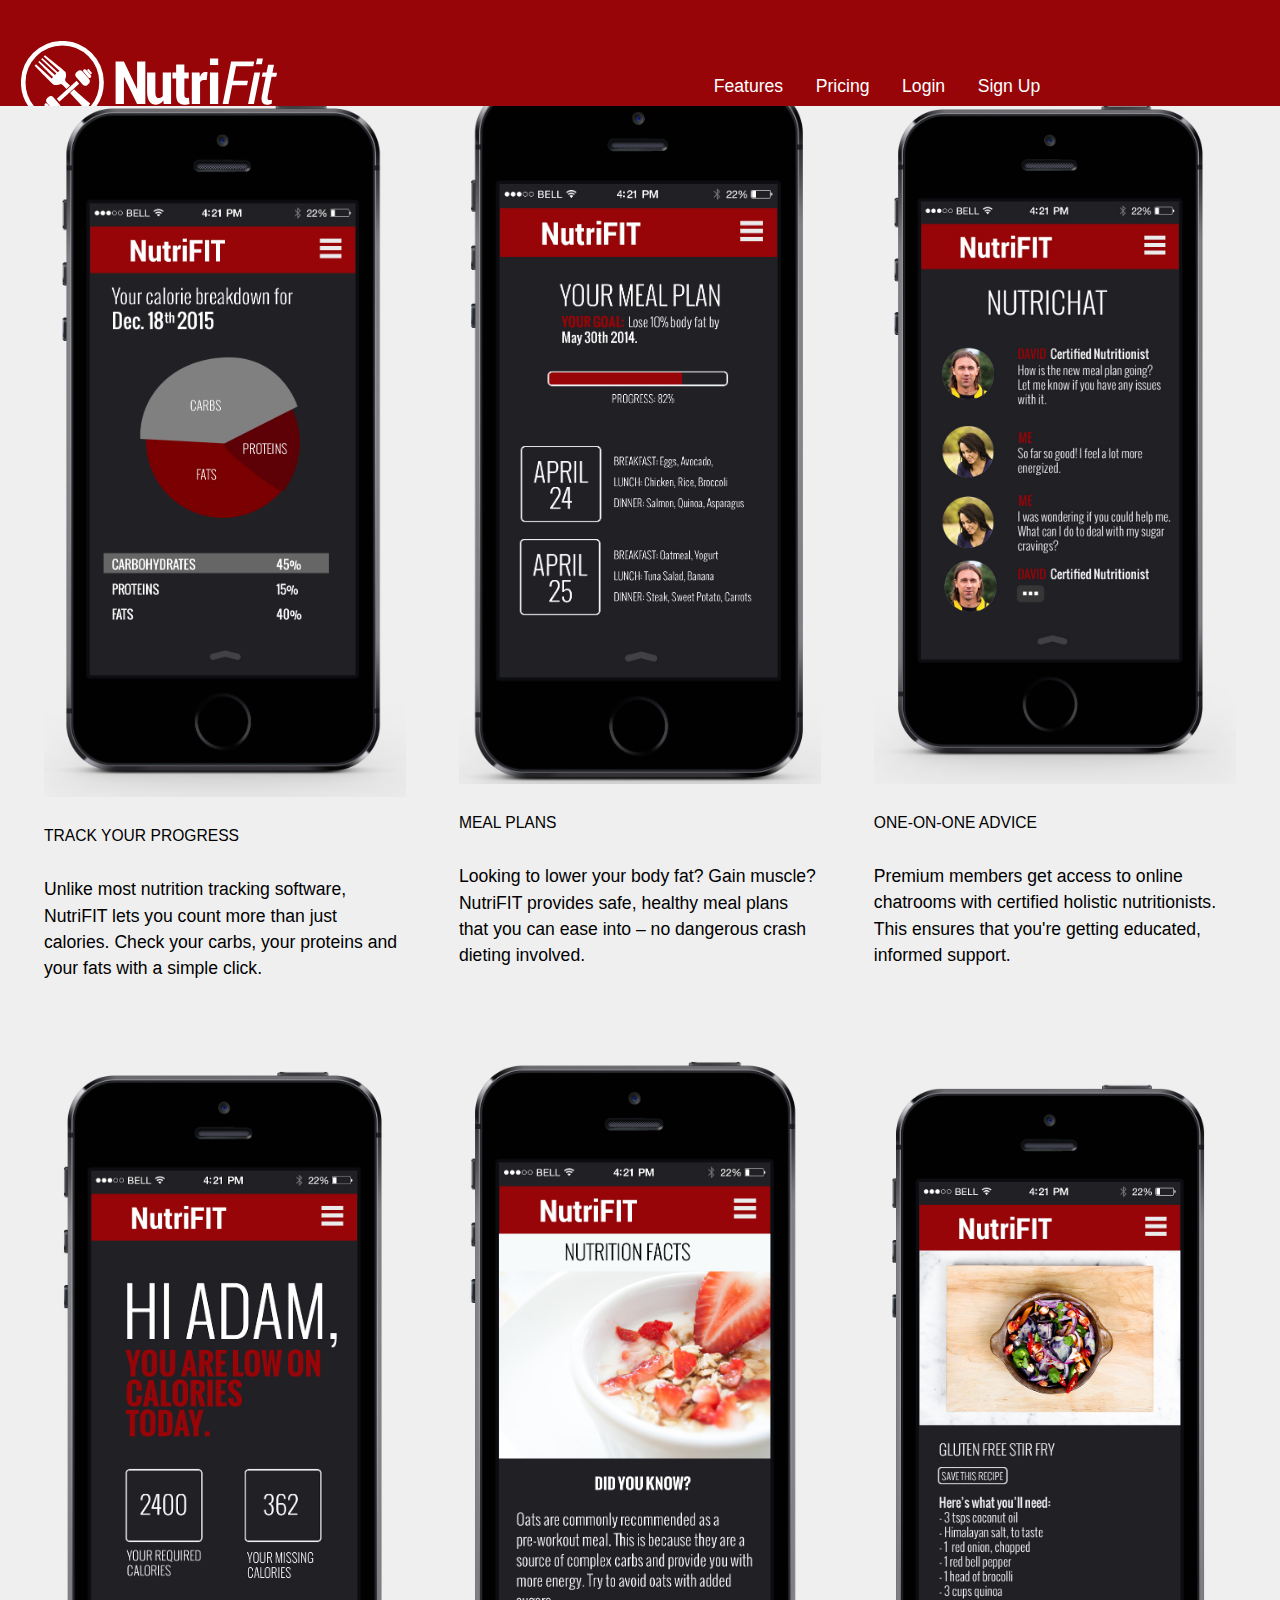
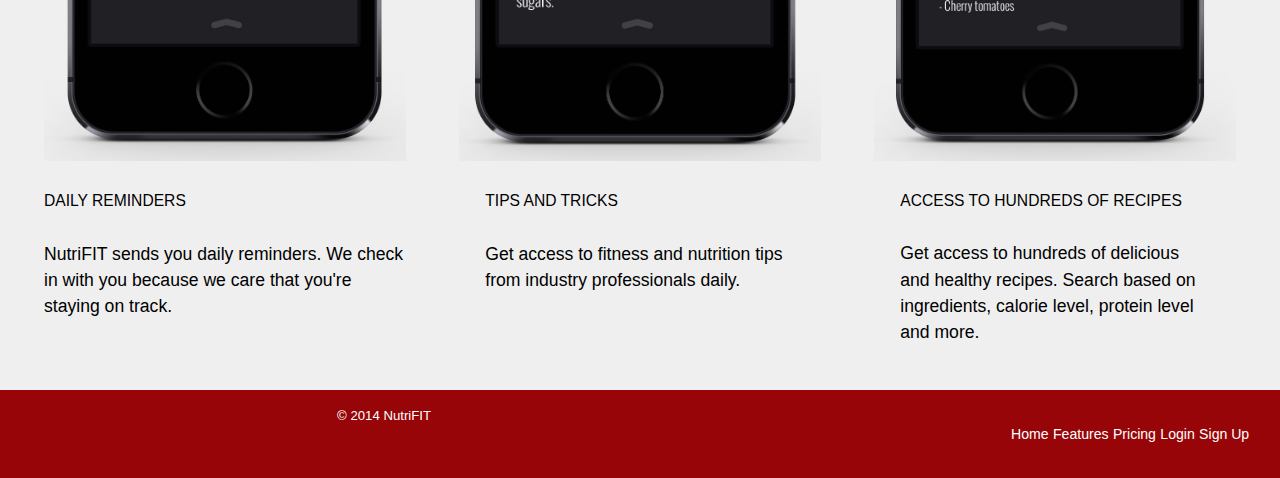
<file: features.html>
<!DOCTYPE html>
<html lang="en-ca">
<head>
  <meta charset="utf-8">
  <title>NutriFIT · The Cleaner Way To Get Fit!</title>
  <meta name="viewport" content="width=device-width,initial-scale=1">
  <link href="css/grid.css" rel="stylesheet">
  <link href="css/typography.css" rel="stylesheet">
  <link href="css/main.css" rel="stylesheet">
</head>
<body>

  <ul class="skip-links">
    <li><a href="#nav">Skip to Navigation</a></li>
    <li><a href="#main">Skip to the main content</a></li>
  </ul>

<header role="banner id="top" class="grid grid-middle section-dark masthead  pad-b-1-2">
  <div class="unit gutter-1-4 unit-xs-1-2 unit-s-1-2 unit-m-1-3 unit-l-1-3">

<div class="logo"> <a href="index.html"><img src="logos/logo.svg"> <alt="NutriFit Logo"></a></div>

  </div>

  <nav role="navigation" class="unit gutter-1-2 unit-xs-1 unit-s-1 unit-m-1-2 unit-l-1-2">
    <ul class="nav giga push-0">
      <li><a class="island-1-2" href="features.html">Features</a></li>
      <li><a class="island-1-2" href="pricing.html">Pricing</a></li>
      <li><a class="island-1-2" href="login.html">Login</a></li>
      <li><a class="island-1-2" href="signup.html">Sign Up</a></li>
    </ul>
  </nav>
</header>

<main role="main">


  <div class="grid section">

<div class="unit unit-xs-1 unit-s-1 unit-m-1- unit-l-1">
   <h2 class="push-0 pad-b">It's like having a nutritionist at your fingertips.</h2></div>

  <div class="unit unit-xs-1 unit-s-1 unit-m-1-2 unit-l-1-3">
      <figure class="gutter"><img class="img-flex" src="assets/mockups/progress.jpg"></figure><figcaption>
        <p class="milli gutter"><strong>TRACK YOUR PROGRESS</strong> <p><p class="gutter pad-b">Unlike most nutrition tracking software, NutriFIT lets you count more than just calories. Check your carbs, your proteins and your fats with a simple click.</p></figcaption>
    </div>

    <div class="unit unit-xs-1 unit-s-1 unit-m-1-2 unit-l-1-3">
      
      <figure class="gutter"><img class="img-flex" src="assets/mockups/mealplan.jpg"></figure>
      <figcaption>
        <p class="milli gutter"><strong>MEAL PLANS</strong> <p class="gutter pad-b">Looking to lower your body fat? Gain muscle? NutriFIT provides safe, healthy meal plans that you can ease into – no dangerous crash dieting involved. </p></figcaption>
    </div>

    <div class="unit unit-xs-1 unit-s-1 unit-m-1-2 unit-l-1-3">
      <figure class="gutter"><img class="img-flex" src="assets/mockups/nutrichatmockup.jpg"></figure>

        <figcaption><p class="milli gutter"><strong>ONE-ON-ONE ADVICE</strong> <p class="gutter pad-b">Premium members get access to online chatrooms with certified holistic nutritionists. This ensures that you're getting educated, informed support.</p></figcaption>
    </div>

      <div class="unit unit-xs-1 unit-s-1 unit-m-1-2 unit-l-1-3">
        <figure class="gutter pad-t"><img class="img-flex" src="assets/mockups/remindermockup.jpg"></figure>

        <figcaption><p class="milli gutter"><strong>DAILY REMINDERS</strong> <p class="gutter pad-b">NutriFIT sends you daily reminders. We check in with you because we care that you're staying on track.</p></figcaption>
    </div>

       <div class="unit unit-xs-1 unit-s-1 unit-m-1-2 unit-l-1-3">
    
        <figure class="gutter pad-t"><img class="img-flex" src="assets/mockups/tipsmockup.jpg"</figure>
        <figcaption><p class="milli pad-t gutter"><strong>TIPS AND TRICKS</strong> <p class="gutter">Get access to fitness and nutrition tips from industry professionals daily.</p></figcaption>
    </div>

 <div class="unit unit-xs-1 unit-s-1 unit-m-1-2 unit-l-1-3">
    
        <figure class="gutter pad-t"><img class="img-flex" src="assets/mockups/recipesmockup.jpg"</figure>
        <figcaption><p class="milli pad-t gutter"><strong>ACCESS TO HUNDREDS OF RECIPES</strong> <p class="gutter">Get access to hundreds of delicious and healthy recipes. Search based on ingredients, calorie level, protein level and more.</p></figcaption>
    </div>

    

  </div>

</main>

<footer role="contentinfo" class="grid island-1-2 section-dark">
  <div class="unit micro unit-xs-1 unit-s-1 unit-m-1-2 unit-l-1-3">
    <p class="copyright push-0">© 2014 NutriFIT
      <ul class="skip-links">
      <li><a href="#top">Back to top</a></li></ul>
    </p>
  </div>
  <div class="unit unit-xs-1 unit-s-1 unit-m-1-2 unit-l-2-3">
    <nav>
      <ul class="nav nav-footer milli push-0">
        <li><a href="index.html">Home</a></li>
        <li><a href="features.html">Features</a></li>
        <li><a href="pricing.html">Pricing</a></li>
        <li><a href="login.html">Login</a></li>
        <li><a href="signup.html">Sign Up</a></li>
      </ul>
    </nav>
  </div>
</footer>

</body>
</html>
</file>
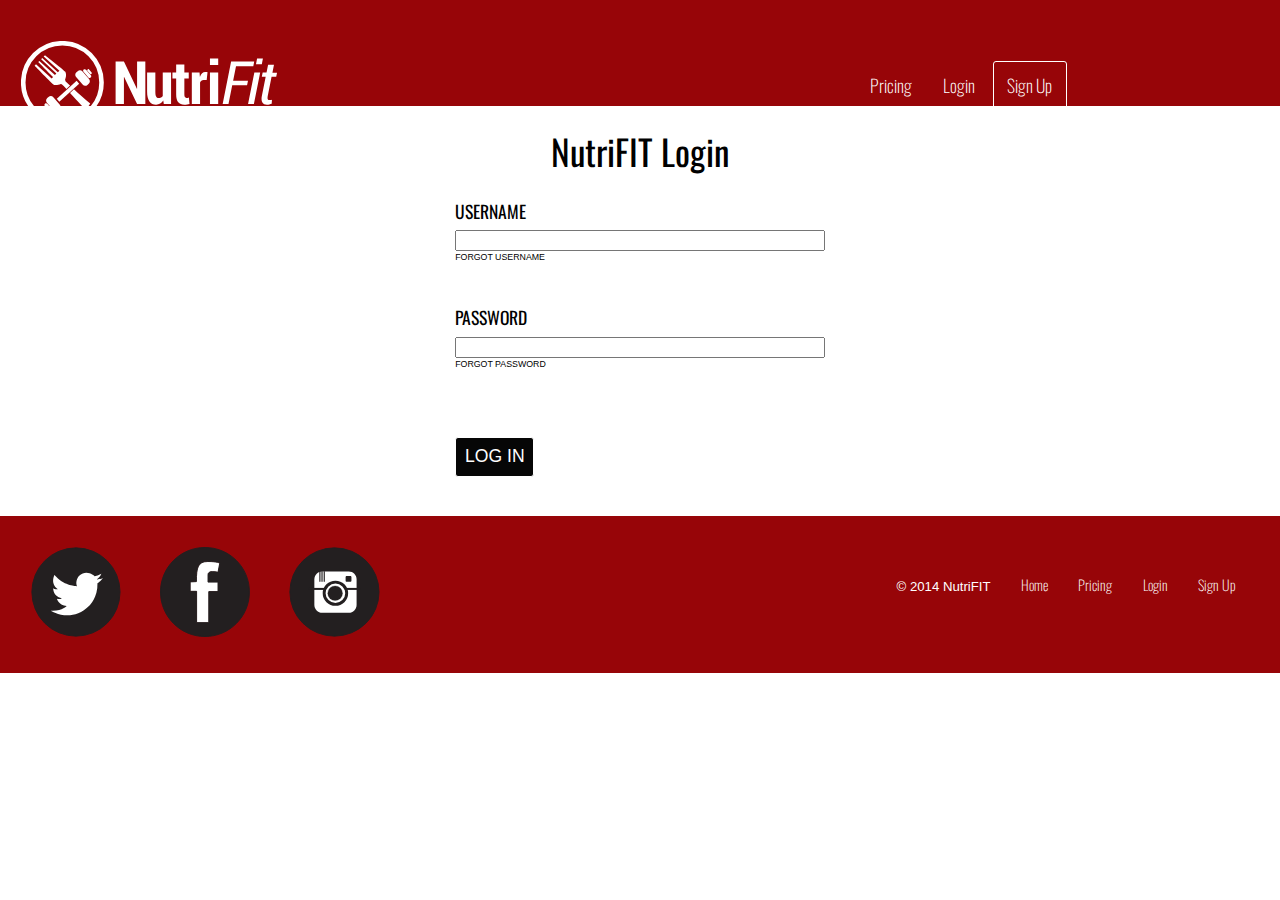
<file: login.html>
<!DOCTYPE html>
<html lang="en-ca">
<head>
  <meta charset="utf-8">
  <title>Login to Nutrifit · The Cleaner Way To Get Fit!</title>
  <meta name="viewport" content="width=device-width,initial-scale=1">
  <link href="css/grid.css" rel="stylesheet">
  <link href="css/typography.css" rel="stylesheet">
  <link href="css/main.css" rel="stylesheet">
  <link href='http://fonts.googleapis.com/css?family=Oswald:400,700,300' rel='stylesheet' type='text/css'>
</head>
<body>

    <form action="#" method="get" class="STYLE-NAME">

  <ul class="skip-links">
    <li><a href="#nav">Skip to Navigation</a></li>
    <li><a href="#main">Skip to the main content</a></li>
  </ul>

<header role="banner" id="top" class="grid grid-middle masthead pad-b-1-2">
  

  <div class="unit gutter-1-4 unit-xs-1-2 unit-s-1-2 unit-m-1-3 unit-l-1-3">

<div class="logo"> 
  <a href="index.html"><img src="logos/logo.svg" alt="NutriFit Logo"></a> 
</div>

  </div>

  <nav role="navigation" class="unit unit-xs-1 unit-s-1-2 unit-m-1-2 unit-l-1-2">
    <ul class="nav giga push-0">
      <li><a class="island-1-2" href="pricing.html">Pricing</a></li>
      <li><a class="island-1-2" href="login.html">Login</a></li>
      <li><a class="signup-link island-1-2" href="signup.html">Sign Up</a></li>
    </ul>
  </nav>
</header>


<main role="main">
  <div class="section-mid">

  

<div class="form">
  <div class="pad-t">
    <h2 class="gutter pad-t-2"> NutriFIT Login </h2>
      <div class="gutter">
    <label class="toplabel" for="Username">USERNAME</label> 
    <input type="name" class="field" id="name"></div> 

   <div class="formnote"><a class="gutter" href="forgot.html">FORGOT USERNAME</p></a></div>

  <div class="gutter"><label class="toplabel" for="password">PASSWORD</label> 
    <input type="password" class="field" id="password"></div>

  <div class="formnote">
  <a class="gutter" href="forgot.html">FORGOT PASSWORD<p></a>
</div>
</div>


<div class="island"><button type="submit">LOG IN</button></div>
</div>

  

</div>






</main>

<footer role="contentinfo" class="section-dark">
      <ul class="skip-links">
      <li><a href="#top">Back to top</a></li></ul>

      <div class="grid island-1-2">

      <div class="unit unit-xs-1 unit-s-1 unit-m-1-2 unit-l-1-3 socialmedia">
        <a href="http://www.twitter.com"><img class="smicon" src="icons/twitter.svg" alt="twitter"></a>
        <a href="http://www.facebook.com"><img class="smicon" src="icons/fb.svg" alt="facebook"></a>
        <a href="http://www.instagram.com"><img class="smicon" src="icons/insta.svg" alt="instagram"></a>
      </div>


  <div class="unit unit-xs-1 unit-s-1 unit-m-1-2 unit-l-2-3">
    <nav>
      <ul class="nav nav-footer milli push-0">
            <li class="copyright push-0 gutter-1-2">© 2014 NutriFIT</li>
        <li class="pad-t gutter-1-2 pad-b"><a href="index.html">Home</a></li>
        <li class="pad-t gutter-1-2 pad-b"><a href="pricing.html">Pricing</a></li>
        <li class="pad-t gutter-1-2 pad-b"><a href="login.html">Login</a></li>
        <li class="pad-t gutter-1-2 pad-b"><a href="signup.html">Sign Up</a></li>
      </ul>
    </nav>
  </div>

      </div>
    </div>
</footer>
</body>
</html>
</file>
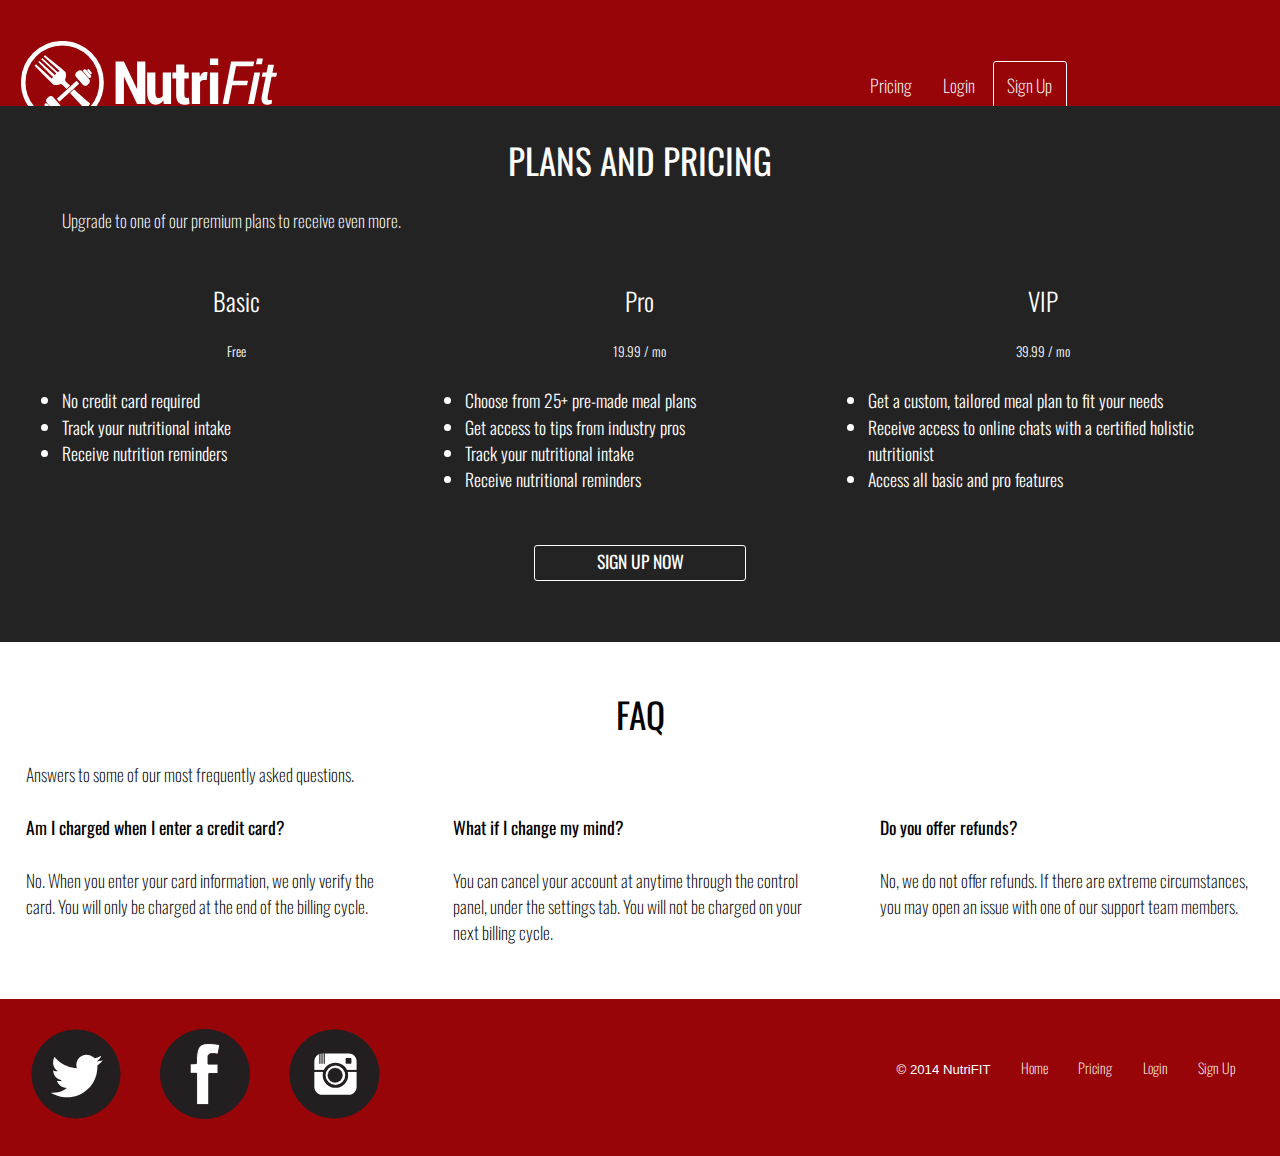
<file: pricing.html>
<!DOCTYPE html>
<html lang="en-ca">
<head>
  <meta charset="utf-8">
  <title>NutriFIT · The Cleaner Way To Get Fit!</title>
  <meta name="viewport" content="width=device-width,initial-scale=1">
  <link href="css/grid.css" rel="stylesheet">
  <link href="css/typography.css" rel="stylesheet">
  <link href="css/main.css" rel="stylesheet">
  <link href='http://fonts.googleapis.com/css?family=Oswald:400,700,300' rel='stylesheet' type='text/css'>
</head>

<body>

  <ul class="skip-links">
    <li><a href="#nav">Skip to Navigation</a></li>
    <li><a href="#main">Skip to the main content</a></li>
  </ul>

<header role="banner" id="top" class="grid grid-middle masthead pad-b-1-2">
  

  <div class="unit gutter-1-4 unit-xs-1-2 unit-s-1-2 unit-m-1-3 unit-l-1-3">

<div class="logo"> 
  <a href="index.html"><img src="logos/logo.svg" alt="NutriFit Logo"></a> 
</div>

  </div>

  <nav role="navigation" class="unit unit-xs-1 unit-s-1-2 unit-m-1-2 unit-l-1-2">
    <ul class="nav giga push-0">
      <li><a class="island-1-2" href="pricing.html">Pricing</a></li>
      <li><a class="island-1-2" href="login.html">Login</a></li>
      <li><a class="signup-link island-1-2" href="signup.html">Sign Up</a></li>
    </ul>
  </nav>
</header>

<main role="main">


  <div class="sectionblack">
    <div class="pad-t-2">
<div class="grid">
<div class="unit unit-xs-1 unit-s-1 unit-m-1- unit-l-1">
   <h2 class="push-0 pad-t-2">PLANS AND PRICING</h2>
   <p class="gutter pad-t">Upgrade to one of our premium plans to receive even more.</p>
 </div>

  <div class="unit unit-xs-1 unit-s-1 unit-m-1-3">
      <h3 class="gutter pad-t">Basic</h3>
      <h4 class="gutter">Free</h4>
      <ul class="gutter pad-b">
        <li>No credit card required</li>
        <li>Track your nutritional intake</li>
        <li>Receive nutrition reminders</ul>
    </div>

    <div class="unit unit-xs-1 unit-s-1 unit-m-1-3">
      <h3 class="gutter pad-t">Pro</h3>
      <h4 class="gutter">19.99 / mo</h4>
      <ul class="gutter">
         <li>Choose from 25+ pre-made meal plans</li>
        <li>Get access to tips from industry pros</li>
        <li>Track your nutritional intake</li>
        <li>Receive nutritional reminders</li>
      </ul>     
    </div>

    <div class="unit unit-xs-1 unit-s-1 unit-m-1-3">
      <h3 class="gutter pad-t">VIP</h3>
      <h4 class="gutter">39.99 / mo </h4>
      <ul class="gutter"><li>Get a custom, tailored meal plan to fit your needs</li>
        <li>Receive access to online chats with a certified holistic nutritionist</li>
        <li>Access all basic and pro features</li>
    </div>
</div>
        <div class="island"><div class="buttonlink"> SIGN UP NOW </div></div>
        
  </div>
</div>


     <div class="grid">
      <div class="section-mid">
<div class="pad-t unit unit-xs-1 unit-s-1 unit-m-1- unit-l-1">
   <h2 class="push-0 pad-t">FAQ</h2>
 <p class="gutter pad-t">Answers to some of our most frequently asked questions.</p>
</div>

 <div class="unit unit-xs-1 unit-s-1 unit-m-1-3 unit-l-1-3">

      <p class="gutter"><b>Am I charged when I enter a credit card?</b></p>
      <p class="gutter pad-b">No. When you enter your card information, we only verify the card. You will only be charged at the end of the billing cycle.
   </p>
 </div>

 <div class="unit unit-xs-1 unit-s-1 unit-m-1-3 unit-l-1-3">

      <p class="gutter"><b>What if I change my mind?</b></p>
      <p class="gutter pad-b">You can cancel your account at anytime through the control panel, under the settings tab. You will not be charged on your next billing cycle.
   </p>
 </div>

 <div class="unit unit-xs-1 unit-s-1 unit-m-1-3 unit-l-1-3">

      <p class="gutter"><b>Do you offer refunds?</b></p>
      <p class="gutter pad-b">No, we do not offer refunds. If there are extreme circumstances, you may open an issue with one of our support team members.
   </p>
 </div>
</div>
</div>

</main>

<footer role="contentinfo" class="section-dark">
      <ul class="skip-links">
      <li><a href="#top">Back to top</a></li></ul>

      <div class="grid island-1-2">

      <div class="unit unit-xs-1 unit-s-1 unit-m-1-2 unit-l-1-3 socialmedia">
        <a href="http://www.twitter.com"><img class="smicon" src="icons/twitter.svg" alt="twitter"></a>
        <a href="http://www.facebook.com"><img class="smicon" src="icons/fb.svg" alt="facebook"></a>
        <a href="http://www.instagram.com"><img class="smicon" src="icons/insta.svg" alt="instagram"></a>
      </div>


  <div class="unit unit-xs-1 unit-s-1 unit-m-1-2 unit-l-2-3">
    <nav>
      <ul class="nav nav-footer milli push-0">
            <li class="copyright push-0 gutter-1-2">© 2014 NutriFIT</li>
        <li class="pad-t gutter-1-2 pad-b"><a href="index.html">Home</a></li>
        <li class="pad-t gutter-1-2 pad-b"><a href="pricing.html">Pricing</a></li>
        <li class="pad-t gutter-1-2 pad-b"><a href="login.html">Login</a></li>
        <li class="pad-t gutter-1-2 pad-b"><a href="signup.html">Sign Up</a></li>
      </ul>
    </nav>
  </div>

      </div>
    </div>
</footer>

</body>
</html>
</file>
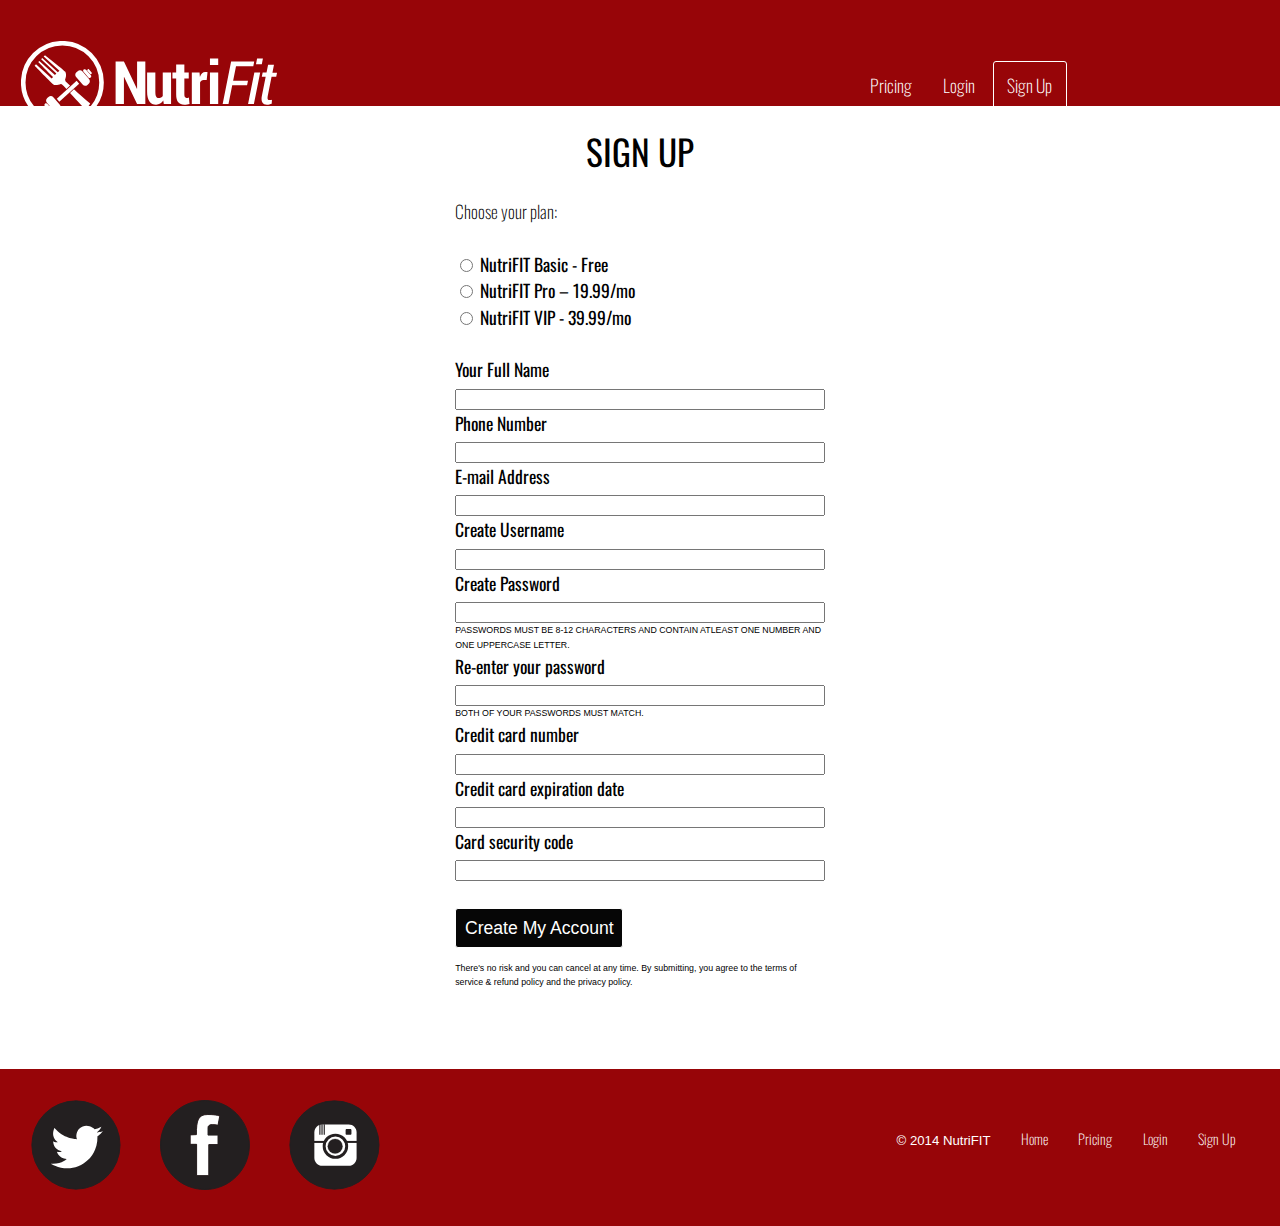
<file: signup.html>
<!DOCTYPE html>
<html lang="en-ca">
<head>
  <meta charset="utf-8">
  <title>NutriFIT · Sign Up Today</title>
  <meta name="viewport" content="width=device-width,initial-scale=1">
  <link href="css/grid.css" rel="stylesheet">
  <link href="css/typography.css" rel="stylesheet">
  <link href="css/main.css" rel="stylesheet">
  <link href='http://fonts.googleapis.com/css?family=Oswald:400,700,300' rel='stylesheet' type='text/css'>
</head>
<body>

  <form action="thanks.html" method="get" class="STYLE-NAME">

  <ul class="skip-links">
    <li><a href="#nav">Skip to Navigation</a></li>
    <li><a href="#main">Skip to the main content</a></li>
  </ul>

<header role="banner" id="top" class="grid grid-middle masthead pad-b-1-2">
  

  <div class="unit gutter-1-4 unit-xs-1-2 unit-s-1-2 unit-m-1-3 unit-l-1-3">

<div class="logo"> 
  <a href="index.html"><img src="logos/logo.svg" alt="NutriFit Logo"></a> 
</div>

  </div>

  <nav role="navigation" class="unit unit-xs-1 unit-s-1-2 unit-m-1-2 unit-l-1-2">
    <ul class="nav giga push-0">
      <li><a class="island-1-2" href="pricing.html">Pricing</a></li>
      <li><a class="island-1-2" href="login.html">Login</a></li>
      <li><a class="signup-link island-1-2" href="signup.html">Sign Up</a></li>
    </ul>
  </nav>
</header>

<main role="main">
  

  <div class="section-mid">
<div class="form">


<div class="island">
    <h2 class="gutter pad-t-2"> SIGN UP </h2>
<div class"unit unit-xs-1 unit-s-1 unit-m-1-2 unit-l-1-2">
    <p>Choose your plan:</p>
    
     <div><input type="radio" id="basic" name="premium">
    <label for "vip">NutriFIT Basic - Free</label>
  </div><input type="radio" id="pro" name="premium">
    <label for "pro">NutriFIT Pro – 19.99/mo</label></div>

    <div class"unit unit-xs-1 unit-s-1 unit-m-1-2 unit-l-1-2">
    
    <input type="radio" id="vip" name="premium">
    <label for "vip">NutriFIT VIP - 39.99/mo</label>
  </div>
</div>


<div class="gutter">
    <label class="toplabel" for="name">Your Full Name</label> 
    <input type="name" class="field" id="name"></div> 

<div class="gutter">
    <label class="toplabel" for="phone">Phone Number</label> 
    <input type="name" class="field" id="phone"></div> 

<div class="gutter">
    <label class="toplabel" for="E-mail">E-mail Address</label> 
    <input type="e-mail" class="field" id="email"></div> 

  <div class="gutter">
    <label class="toplabel" for="Username">Create Username</label> 
    <input type="name" class="field" id="name"></div> 

  <div class="gutter"><label class="toplabel" for="password">Create Password</label> 
  <input type="password" class="field" id="password"></div>
    
  <div class="formnote milli gutter">PASSWORDS MUST BE 8-12 CHARACTERS AND CONTAIN ATLEAST ONE NUMBER AND ONE UPPERCASE LETTER.</div>

   <div class="gutter"><label class="toplabel" for="password">Re-enter your password</label> 
  <input type="password" class="field" id="password"></div>
  <div class="formnote milli gutter">BOTH OF YOUR PASSWORDS MUST MATCH.</div>

   <div class="gutter">
    <label class="toplabel" for="creditcard">Credit card number</label> 
    <input type="name" class="field" id="username"></div> 

     <div class="gutter">
    <label class="toplabel" for="exp">Credit card expiration date</label> 
    <input type="name" class="field" id="exp"></div>

    <div class="gutter">
    <label class="toplabel" for="code">Card security code</label> 
    <input type="name" class="field" id="code"></div> 

 
  <div class="island"><button type="submit">Create My Account</button></div>

 <div class="formnote milli pad-t gutter">
  <p>There's no risk and you can cancel at any time. 
By submitting, you agree to the terms of service & refund policy and the privacy policy.</p>
</div> 


</div>






</main>

<footer role="contentinfo" class="section-dark">
      <ul class="skip-links">
      <li><a href="#top">Back to top</a></li></ul>

      <div class="grid island-1-2">

      <div class="unit unit-xs-1 unit-s-1 unit-m-1-2 unit-l-1-3 socialmedia">
        <a href="http://www.twitter.com"><img class="smicon" src="icons/twitter.svg" alt="twitter"></a>
        <a href="http://www.facebook.com"><img class="smicon" src="icons/fb.svg" alt="facebook"></a>
        <a href="http://www.instagram.com"><img class="smicon" src="icons/insta.svg" alt="instagram"></a>
      </div>


  <div class="unit unit-xs-1 unit-s-1 unit-m-1-2 unit-l-2-3">
    <nav>
      <ul class="nav nav-footer milli push-0">
            <li class="copyright push-0 gutter-1-2">© 2014 NutriFIT</li>
        <li class="pad-t gutter-1-2 pad-b"><a href="index.html">Home</a></li>
        <li class="pad-t gutter-1-2 pad-b"><a href="pricing.html">Pricing</a></li>
        <li class="pad-t gutter-1-2 pad-b"><a href="login.html">Login</a></li>
        <li class="pad-t gutter-1-2 pad-b"><a href="signup.html">Sign Up</a></li>
      </ul>
    </nav>
  </div>

      </div>
    </div>
</footer>

</body>
</html>
</file>
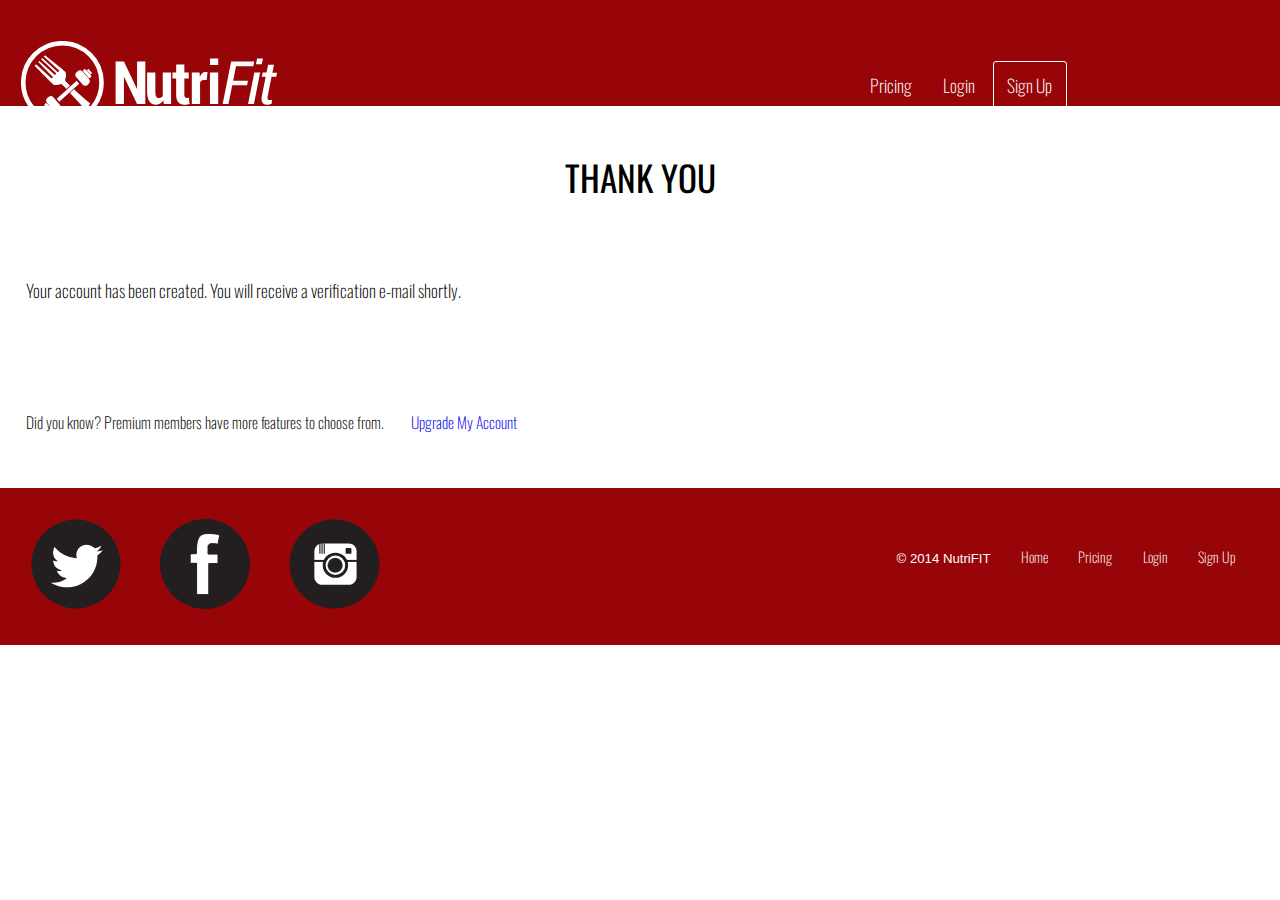
<file: thanks.html>
<!DOCTYPE html>
<html lang="en-ca">
<head>
  <meta charset="utf-8">
  <title>NutriFIT · Free Sign Up</title>
  <meta name="viewport" content="width=device-width,initial-scale=1">
  <link href="css/grid.css" rel="stylesheet">
  <link href="css/typography.css" rel="stylesheet">
  <link href="css/main.css" rel="stylesheet">
  <link href='http://fonts.googleapis.com/css?family=Oswald:400,700,300' rel='stylesheet' type='text/css'>
</head>
<body>

  <ul class="skip-links">
    <li><a href="#nav">Skip to Navigation</a></li>
    <li><a href="#main">Skip to the main content</a></li>
  </ul>

<header role="banner" id="top" class="grid grid-middle masthead pad-b-1-2">
  

  <div class="unit gutter-1-4 unit-xs-1-2 unit-s-1-2 unit-m-1-3 unit-l-1-3">

<div class="logo"> 
  <a href="index.html"><img src="logos/logo.svg" alt="NutriFit Logo"></a> 
</div>

  </div>

  <nav role="navigation" class="unit unit-xs-1 unit-s-1-2 unit-m-1-2 unit-l-1-2">
    <ul class="nav giga push-0">
      <li><a class="island-1-2" href="pricing.html">Pricing</a></li>
      <li><a class="island-1-2" href="login.html">Login</a></li>
      <li><a class="signup-link island-1-2" href="signup.html">Sign Up</a></li>
    </ul>
  </nav>
</header>

<main role="main">
  <div class="pad-t-2">
  <div class="section-mid pad-t-2">

  <h2 class="island-2">THANK YOU</h2>

<p class="gutter pad-b-2">Your account has been created. You will receive a verification e-mail shortly.</P>
 

    <div class="island pad-b-2"><p class="milli">Did you know? Premium members have more features to choose from.<a class="gutter upgrade" href="pricing.html">Upgrade My Account</a></p></div>

  </div>

</div>






</main>
<footer role="contentinfo" class="section-dark">
      <ul class="skip-links">
      <li><a href="#top">Back to top</a></li></ul>

      <div class="grid island-1-2">

      <div class="unit unit-xs-1 unit-s-1 unit-m-1-2 unit-l-1-3 socialmedia">
        <a href="http://www.twitter.com"><img class="smicon" src="icons/twitter.svg" alt="twitter"></a>
        <a href="http://www.facebook.com"><img class="smicon" src="icons/fb.svg" alt="facebook"></a>
        <a href="http://www.instagram.com"><img class="smicon" src="icons/insta.svg" alt="instagram"></a>
      </div>


  <div class="unit unit-xs-1 unit-s-1 unit-m-1-2 unit-l-2-3">
    <nav>
      <ul class="nav nav-footer milli push-0">
            <li class="copyright push-0 gutter-1-2">© 2014 NutriFIT</li>
        <li class="pad-t gutter-1-2 pad-b"><a href="index.html">Home</a></li>
        <li class="pad-t gutter-1-2 pad-b"><a href="pricing.html">Pricing</a></li>
        <li class="pad-t gutter-1-2 pad-b"><a href="login.html">Login</a></li>
        <li class="pad-t gutter-1-2 pad-b"><a href="signup.html">Sign Up</a></li>
      </ul>
    </nav>
  </div>

      </div>
    </div>
</footer>
</body>
</html>
</file>
<file: css/grid.css>
.grid {
  margin: 0;
  padding: 0;
  letter-spacing: -0.31em;
  text-rendering: optimizespeed;
  display: -webkit-flex;
  -webkit-flex-flow: row wrap;
  display: -ms-flexbox;
  -ms-flex-flow: row wrap;
}

.grid-bottom {
  -webkit-align-items: flex-end;
  -ms-align-items: flex-end;
}

.grid-middle {
  -webkit-align-items: center;
  -ms-align-items: center;
}

.opera-only :-o-prefocus, .grid {
  word-spacing: -0.43em;
}

.unit {
  letter-spacing: normal;
  text-rendering: auto;
  vertical-align: top;
  word-spacing: normal;
  display: inline-block;
  visibility: visible;
}

.grid-bottom .unit {
  vertical-align: bottom;
}

.grid-middle .unit {
  vertical-align: middle;
}

.unit-xs-hidden {
  display: none;
  visibility: hidden;
}

.unit-xs-1 {
  display: block;
  visibility: visible;
  width: 100%;
}

.unit-offset-xs-0 {
  margin-left: 0;
}

.unit-xs-1-2 {
  width: 50.0000%;
}

.unit-offset-xs-1-2 {
  margin-left: 50.0000%;
}

.unit-xs-1-3 {
  width: 33.3333%;
}

.unit-offset-xs-1-3 {
  margin-left: 33.3333%;
}

.unit-xs-2-3 {
  width: 66.6667%;
}

.unit-offset-xs-2-3 {
  margin-left: 66.6667%;
}

.unit-xs-1-4 {
  width: 25.0000%;
}

.unit-offset-xs-1-4 {
  margin-left: 25.0000%;
}

.unit-xs-3-4 {
  width: 75.0000%;
}

.unit-offset-xs-3-4 {
  margin-left: 75.0000%;
}

.unit-xs-1-2,.unit-xs-1-3,.unit-xs-2-3,.unit-xs-1-4,.unit-xs-3-4 {
  display: inline-block;
  visibility: visible;
}

@media only screen and (min-width: 20em) {

.unit-s-hidden {
  display: none;
  visibility: hidden;
}

.unit-s-1 {
  display: block;
  visibility: visible;
  width: 100%;
}

.unit-offset-s-0 {
  margin-left: 0;
}

.unit-s-1-2 {
  width: 50.0000%;
}

.unit-offset-s-1-2 {
  margin-left: 50.0000%;
}

.unit-s-1-3 {
  width: 33.3333%;
}

.unit-offset-s-1-3 {
  margin-left: 33.3333%;
}

.unit-s-2-3 {
  width: 66.6667%;
}

.unit-offset-s-2-3 {
  margin-left: 66.6667%;
}

.unit-s-1-4 {
  width: 25.0000%;
}

.unit-offset-s-1-4 {
  margin-left: 25.0000%;
}

.unit-s-3-4 {
  width: 75.0000%;
}

.unit-offset-s-3-4 {
  margin-left: 75.0000%;
}

.unit-s-1-2,.unit-s-1-3,.unit-s-2-3,.unit-s-1-4,.unit-s-3-4 {
  display: inline-block;
  visibility: visible;
}

}

@media only screen and (min-width: 38em) {

.unit-m-hidden {
  display: none;
  visibility: hidden;
}

.unit-m-1 {
  display: block;
  visibility: visible;
  width: 100%;
}

.unit-offset-m-0 {
  margin-left: 0;
}

.unit-m-1-2 {
  width: 50.0000%;
}

.unit-offset-m-1-2 {
  margin-left: 50.0000%;
}

.unit-m-1-3 {
  width: 33.3333%;
}

.unit-offset-m-1-3 {
  margin-left: 33.3333%;
}

.unit-m-2-3 {
  width: 66.6667%;
}

.unit-offset-m-2-3 {
  margin-left: 66.6667%;
}

.unit-m-1-4 {
  width: 25.0000%;
}

.unit-offset-m-1-4 {
  margin-left: 25.0000%;
}

.unit-m-3-4 {
  width: 75.0000%;
}

.unit-offset-m-3-4 {
  margin-left: 75.0000%;
}

.unit-m-1-2,.unit-m-1-3,.unit-m-2-3,.unit-m-1-4,.unit-m-3-4 {
  display: inline-block;
  visibility: visible;
}

}

@media only screen and (min-width: 60em) {

.unit-l-hidden {
  display: none;
  visibility: hidden;
}

.unit-l-1 {
  display: block;
  visibility: visible;
  width: 100%;
}

.unit-offset-l-0 {
  margin-left: 0;
}

.unit-l-1-2 {
  width: 50.0000%;
}

.unit-offset-l-1-2 {
  margin-left: 50.0000%;
}

.unit-l-1-3 {
  width: 33.3333%;
}

.unit-offset-l-1-3 {
  margin-left: 33.3333%;
}

.unit-l-2-3 {
  width: 66.6667%;
}

.unit-offset-l-2-3 {
  margin-left: 66.6667%;
}

.unit-l-1-4 {
  width: 25.0000%;
}

.unit-offset-l-1-4 {
  margin-left: 25.0000%;
}

.unit-l-3-4 {
  width: 75.0000%;
}

.unit-offset-l-3-4 {
  margin-left: 75.0000%;
}

.unit-l-1-2,.unit-l-1-3,.unit-l-2-3,.unit-l-1-4,.unit-l-3-4 {
  display: inline-block;
  visibility: visible;
}

}
</file>
<file: css/typography.css>
html {
  font: normal 100%/1.5 oswald, sans-serif;
}

h1, h2, h3, h4, h5, h6,
p, ul, ol, dl, dd, figure,
blockquote, details, hr,
fieldset, pre, table {
  margin: 0 0 1.5rem;
}

.yotta {
  font-size: 2.2807rem;
  line-height: 1.3154;
}

.zetta {
  font-size: 2.0273rem;
  line-height: 1.4798;
}

h1, .exa {
  font-size: 1.8020rem;
  line-height: 1.6648;
}

h2, .peta {
  font-size: 1.6018rem;
  line-height: 1.8729;
}

h3, .tera {
  font-size: 1.4238rem;
  line-height: 1.0535;
}

h4, .giga {
  font-size: 1.2656rem;
  line-height: 1.1852;
}

h5, .mega {
  font-size: 1.1250rem;
  line-height: 1.3333;
}

h6, .kilo {
  font-size: 1.0000rem;
  line-height: 1.5000;
}

small, .milli {
  font-size: 0.8889rem;
  line-height: 1.6875;
}

.micro {
  font-size: 0.7901rem;
  line-height: 1.8984;
}

sub,
sup {
  font-size: 75%;
  line-height: 1px;
  position: relative;
  vertical-align: baseline;
}

sup {
  top: -0.5em;
}

sub {
  bottom: -0.25em;
}

.push {
  margin-bottom: 1.5rem;
}

.push-none, .push-0 {
  margin-bottom: 0;
}

.push-double, .push-2 {
  margin-bottom: 3.0000rem;
}

.push-half, .push-1-2 {
  margin-bottom: 0.7500rem;
}

.pad-top, .pad-t {
  padding-top: 1.5rem;
}

.pad-bottom, .pad-b {
  padding-bottom: 1.5rem;
}

.pad-top-double, .pad-t-2 {
  padding-top: 3.0000rem;
}

.pad-bottom-double, .pad-b-2 {
  padding-bottom: 3.0000rem;
}

.pad-top-half, .pad-t-1-2 {
  padding-top: 0.7500rem;
}

.pad-bottom-half, .pad-b-1-2 {
  padding-bottom: 0.7500rem;
}

.island {
  padding: 1.5rem;
}

.island-half, .island-1-2 {
  padding: 0.7500rem;
}

.island-double, .island-2 {
  padding: 3.0000rem;
}

.gutter {
  padding-left: 1.5rem;
  padding-right: 1.5rem;
}

.gutter-half, .gutter-1-2 {
  padding-left: 0.7500rem;
  padding-right: 0.7500rem;
}

.gutter-double, .gutter-2 {
  padding-left: 3.0000rem;
  padding-right: 3.0000rem;
}
</file>
<file: css/main.css>
@-moz-viewport { width: device-width; scale: 1; }
@-ms-viewport { width: device-width; scale: 1; }
@-o-viewport { width: device-width; scale: 1; }
@-webkit-viewport { width: device-width; scale: 1; }
@viewport { width: device-width; scale: 1; }

html {
  margin: 0;
  padding: 0;
  box-sizing: border-box;

  -moz-text-size-adjust: 100%;
  -ms-text-size-adjust: 100%;
  -webkit-text-size-adjust: 100%;
  text-size-adjust: 100%;
}

@media only screen and (min-width: 60em) {

  html {
    font-size: 110%;
  }

}

@media only screen and (min-width: 90em) {

  html {
    font-size: 120%;
  }

}

@media only screen and (min-width: 120em) {

  html {
    font-size: 130%;
  }

}


*, *:before, *:after {
  box-sizing: inherit;
}

body {
  margin: 0;
  padding: 0;
  width: 100%;
}

.signup-link {
  border: solid 1px white;
  border-radius: 3px;
}

.smicon {
  width: 30%;
  padding: 1rem;
}

.smicon:hover {
  border: solid 2px white;
  border-radius: 900px;
}

li {
  font-weight: 300;
}

 .copyright {
    text-align: right;
    font-family: helvetica;
    font-size: .75rem;
    color: white;
  }

.buttonlink
  {display: block;
    margin: 0 auto;
    border: solid 1px white;
    border-radius: 3px;
    text-align: center;
    padding: 2px 6px 2px 6px;
    height: 2rem;
    width: 12rem;    
    font-family: oswald, sans-serif;
    font-size: 1rem;
    color: white;
  }

.buttonlink:hover {
  background-color: #7c0508;
  border-radius: 3px;
}

footer {
  background-color: #970508;
}

.logo {
    width: 10rem;
    height: auto;
    float: left;
    margin: 1.5rem 5%;
    display: block;
}  

.img-flex {
  display: block;
  width: 100%;
}

.masthead {
  overflow: hidden;
  background-color: #970508;
  position: fixed;
  top: 0;
  width: 100%;
  height: 6rem;
  padding-top: 15px;
}

.title {
  text-align: center;
}

.nav {
  padding: 0;
  clear: both;

}

.nav li {
  display: block;
  padding: left 2rem;
  font-weight: 200;
}

.blurb {
  max-width: 35em;
  margin: 0% auto;
  font-weight: 200;
}


.section-intro {
  background-image: url("..saas-website/assets/edits/abs.jpg");;
  background-color: #666666;
  background-size: cover;
  background-repeat: none;
  height: 650px;
  width: 100%;
}

.section {
  background-color: #efefef;
  padding: 3rem;
}

.sectionreviews {
  background-color: white;
}

h1{
  text-align: center;
  color: white;
  line-height: 1.8rem;
  font-family: oswald, sans-serif;
  font-weight: 300;
  line-height:2rem;
  font-size: 2.25rem;

}

h2 {
  text-align: center;
  font-family: oswald, sans-serif;
  font-size: 2rem;
  font-weight: 400;
  line-height: 2.25rem;
}

.form {
  padding-top: 60px;
  padding: 3rem;
  margin: 0 auto;
  display: block;
  max-width: 30em;
}

.toplabel {
  display: block;
}

.field {
  width: 100%;
}

h3 {
  text-align: center;
  line-height:1.75rem;
  font-weight: 300;
}

figcaption {
  text-align: left;
  font-family: oswald, sans-serif;
  font-size: 1.5 rem;
  font-weight: 300;
}

h4 {
  text-align: center;
  line-height: 1rem;
  font-size: .75rem;
  font-weight: 300;
}

blockquote {
    font-family: Georgia, serif;
    font-size: 1.75rem;
    font-style: italic;
    margin: 0.25em 0;
    padding: 0.35em 1rem;
    line-height: 2rem;
    color: #383838;
    text-align:left;
}


blockquote cite {
    color: #999999;
    font-size: 1rem;
    display: block;
    margin-top: 1rem;
}

.intro-text {
  text-align: center;
  color: white;
  font-family: oswald, sans-serif;
  font-weight: 400;
  font-size: 1rem;

}


p { 

  }

.nav a,
.nav a:link,
.nav a:visited {
  display: block;
  color: #ffffff;
  text-decoration: none;
  font-size: 1rem;
  font-family: oswald, sans-serif;
  font-weight: 200;
  background-color: none;
}

.nav a:hover,
.nav a:focus,
.nav a:active, {
  background-color: #750406;
  font-weight: 200;
  border-radius: 3px;
}



button a,
button a:hover,
button a:focus,
button a:active,
button a:link,
button a:visited {
  color: #ffffff;
  font-size: 1rem;
}

a,
a:focus,
a:active,
a:link,
a:visited {
  text-decoration: none;
}

.section {
  padding: 4rem;
}

.intro {
  text-align: center;
}

.iconcap {
  text-align: center;
}

.icon {
  padding: 2rem;
  width: 75%;
  margin: 0% auto;
}

button {
  color: white;
  background-color: #060606;
  border: solid white 1px;
  font-size: 1rem;
  padding: .5rem;
  border-radius: 3px;
  margin: 0 auto;
  float: left;
}


a:focus {
  border: 3px solid #000;
  background-color: #630406;
  border-radius: 4px;
  padding: .50rem;
}

.skip-links {
  margin:0;
  padding:0;
  list-style-type:none;

}

.skip-links a {
  position:absolute;
  top: -3em;
  background-color: #000;
  color: #fff;
  padding: 0.5em 0.75em;
  font-weight: bold;
  text-decoration: none;
  font-size:1.25em;
}

.skip-links a:focus {
  top: 0;
}

.formnote {
  text-align: left;
  margin: auto;
  display: block;
  font-size: .5rem;
  font-family: helvetica, sans-serif;
}

.formnote a {
  color: black;
  font-size: .5rem;
  font-family: helvetica, sans-serif;
}

.formnote a:hover{
  color: grey;
  font-size: .5rem;
  font-family: helvetica, sans-serif;
}

.sectionblack {
  background-color: #232323;
  color: white;
  padding: 2rem;
  width: 100%;
}

.nav-footer li {
  display: inline-block;
}

/*small*/

@media only screen and (min-width: 20em) {

  .nav a {
    text-align: center;
    margin: auto;
  }

  .nav li {
    display: inline-block;
  }

  .nav-footer a,
  .nav-footer a:link,
  .nav-footer a:visited {
    display: inline-block;
    font-size: .80rem;
  }

  .nav-footer {
    padding: 1rem;
  }


  .section {
  padding: 1rem;

}

.section-intro {
  padding-top: 5rem;
}


h1 {
  text-align: center;
  font-size: 2rem;
}

  .copyright {
    text-align: right;
  }

    .intro-text {
    text-align: left;
  }

.section-intro {
  background-image: url("../assets/edits/abs.jpg");;
  background-repeat: none;
  width: 100%;
}

.masthead {
  position: absolute;
}

.logo {
  width: 60%;
}

  p {
    text-align: left;
    font-weight: 200;
  }

  .sectionfeatures {
    padding: 1.25rem;
  }

/*m screen*/

@media only screen and (min-width: 38em) {

  .section-intro {
  background-image: url("../assets/edits/abs.jpg");;
  background-color: #666666;
  background-size: cover;
  background-repeat: none;
  height: 500px;
  width: 100%;
  padding-top: 10rem;
}


  .title,
  .nav {
    text-align: right;
  }

  .nav-footer {
    text-align: right;
  }

  .nav a,
  .nav a:link,
  .nav a:visited {
  display: block;
  font-weight: 200;
  color: #ffffff;
  text-decoration: none;
  text-align: right;
}

.intro-text {
  text-align: center;
  color: white;
  font-weight: 300;
}




@media only screen and (min-width: 60em) {
.section-intro {
  background-image: url("../assets/edits/abs.jpg");;
  background-size: cover;
  background-repeat: none;
  width: 100%;
}

.intro-text {
    text-align: center;
  }
}

}
</file>
